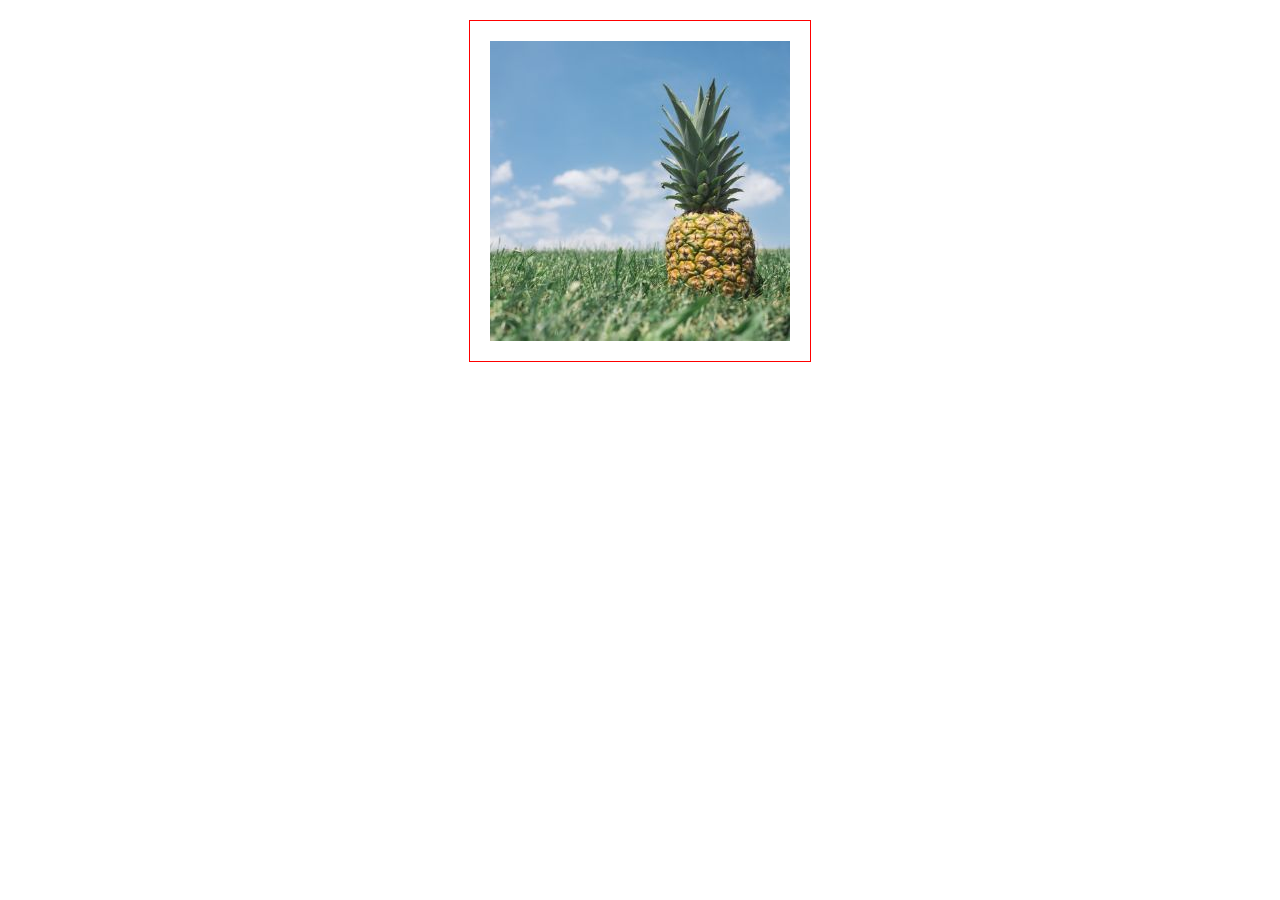
<file: index.html>
<!DOCTYPE html>
<html lang="en">
<head>
    <meta charset="UTF-8">
    <meta http-equiv="X-UA-Compatible" content="IE=edge">
    <meta name="viewport" content="width=device-width, initial-scale=1.0">
    <link rel="stylesheet" href="style.css">
    <title>Lecture 17</title>
    
</head>
<body>
    <div class="card">
        <div class="hoverDiv">
            <img src="pineapple.jpg" alt="">
            <div class="hoverInner">
                <h2>
                    Jarif Zawad
                </h2>
                <p>Class-9 <br>
                    col no 11538 <br>
                    sec- a

                </p>
            </div>
        </div>
        
    </div>
</body>
</html>
</file>
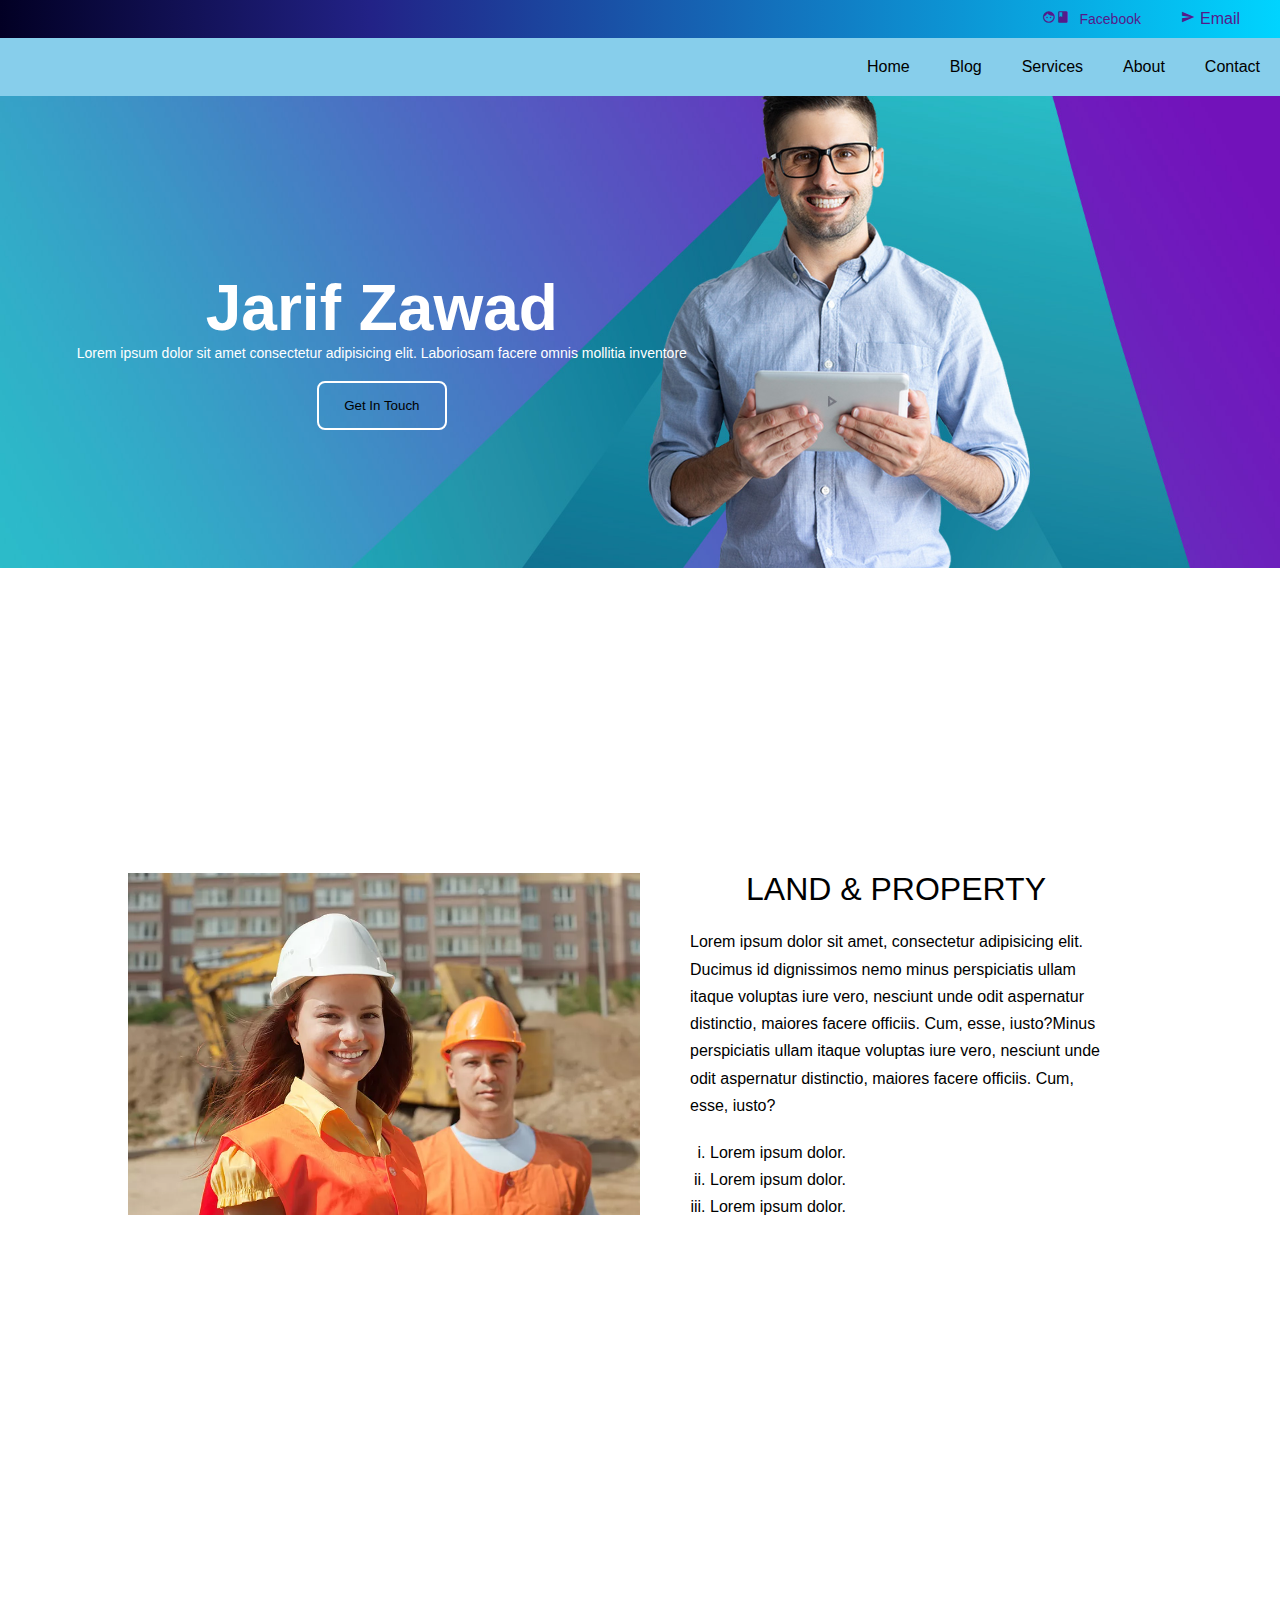
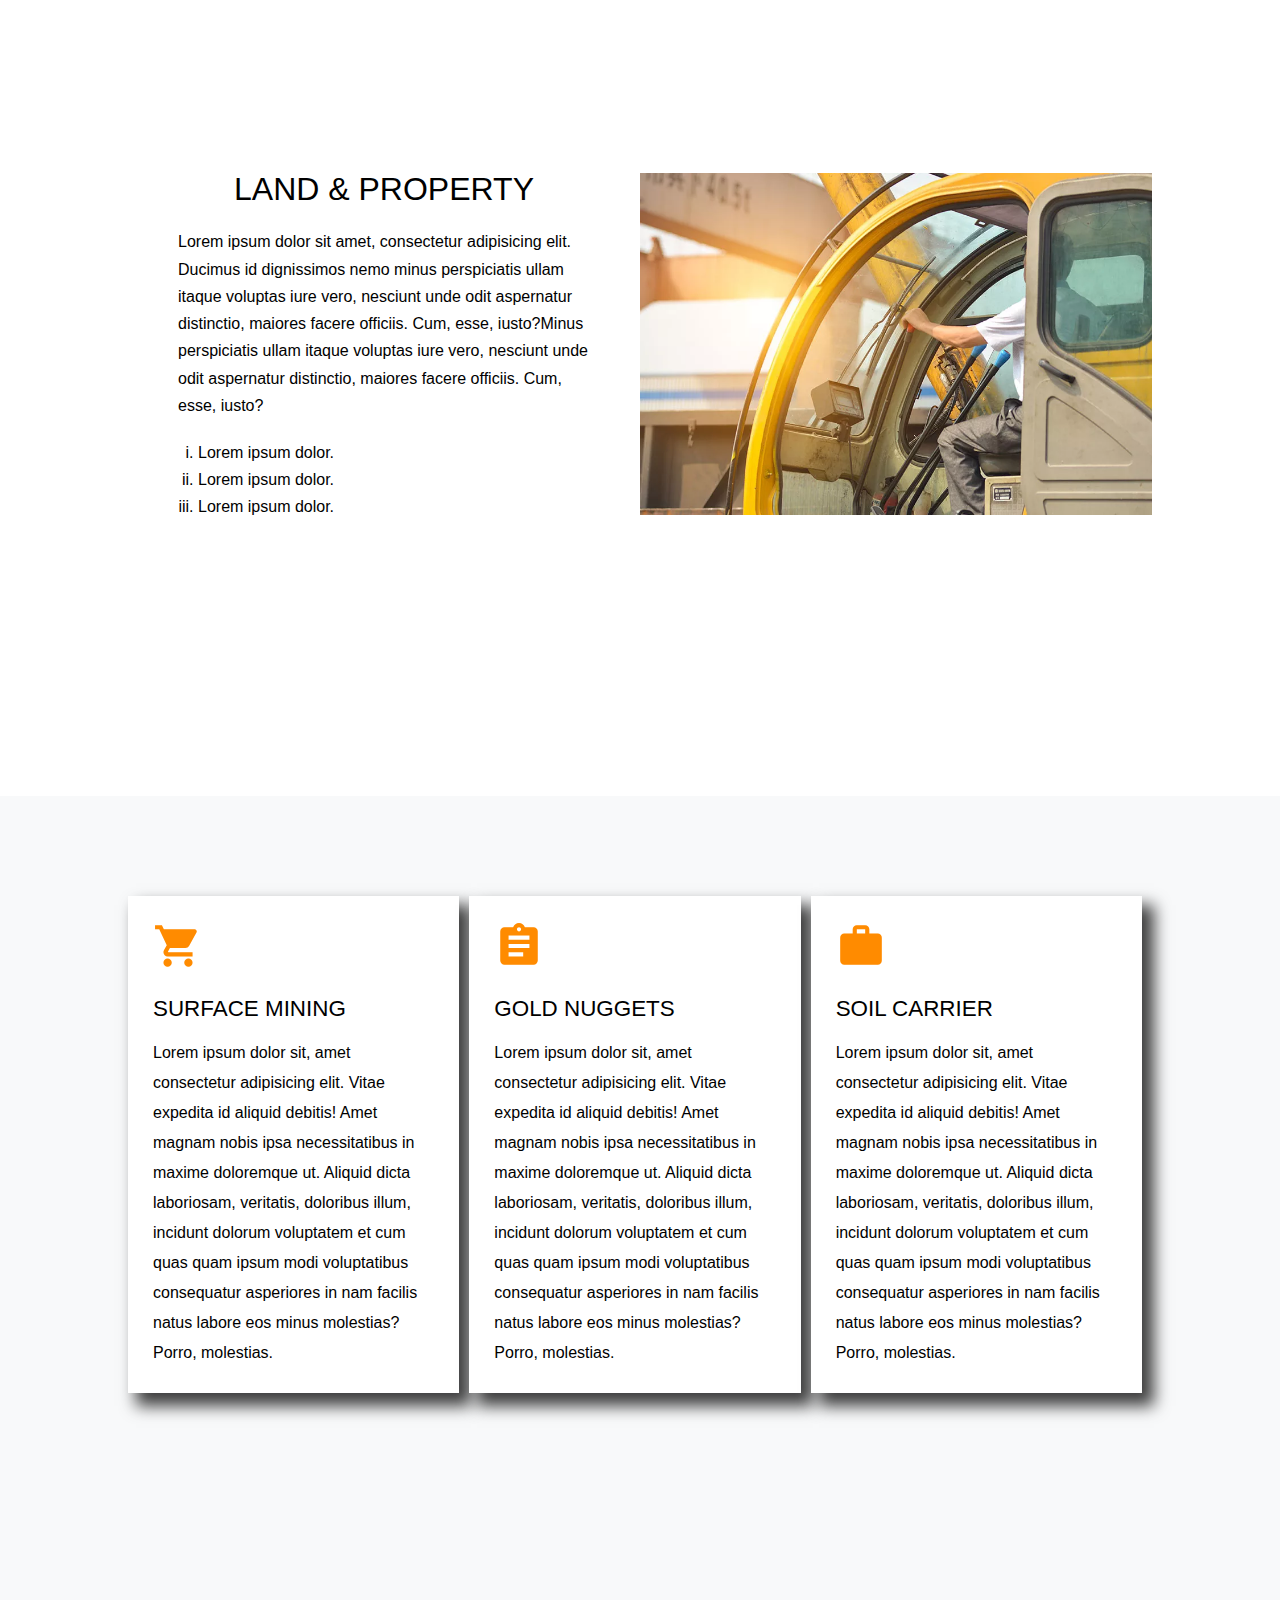
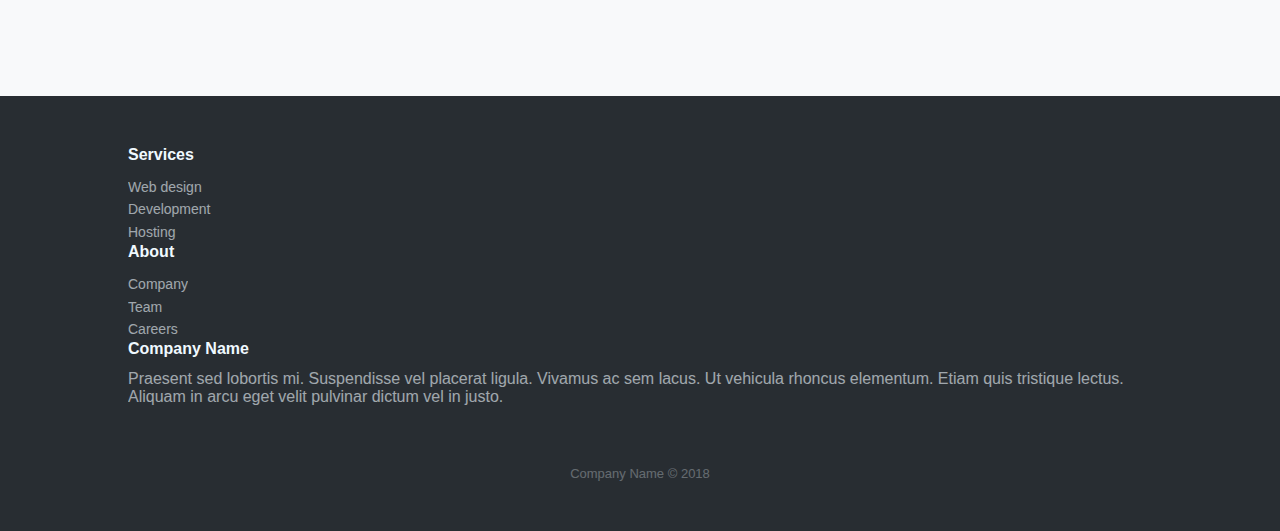
<file: lecture18/index.html>
<!DOCTYPE html>
<html lang="en">
<head>
    <meta charset="UTF-8">
    <meta name="viewport" content="width=device-width, initial-scale=1.0">
    <title>Theme One</title>
    <link rel="stylesheet" href="https://fonts.googleapis.com/icon?family=Material+Icons">
    <link rel="stylesheet" href="style.css">
</head>
<body>
    <div class="social-bar">
        <ul>
            <li>
                <a href="">
                    <i class="material-icons">facebook</i>
                    <span>Facebook</span>
                </a>
            </li>
            <li><a href=""><i class="material-icons">send</i>Email</a></li>
        </ul>
    </div>

    <div class="nav">
        <ul id="menubar">
            <li><a href="#">Home</a></li>
            <li><a href="#">Blog</a></li>
            <li><a href="#">Services</a></li>
            <li><a href="#">About</a></li>
            <li><a href="#">Contact</a></li>
        </ul>
    </div>
    <div class="banner">
        <img src="image/home-banner.jpg" alt="">
        <div class="content">
            <h2>Jarif Zawad</h2>
            <p>Lorem ipsum dolor sit amet consectetur adipisicing elit. Laboriosam facere omnis mollitia inventore</p>
            <button>Get In Touch</button>
        </div>
    </div>
    
    <div class="container">
        <div class="service-section">
            <div class="service-img" id="service-img">
                <img src="image/img_1.jpg" alt="">
            </div>
            <div class="service-content">
                <h1>LAND & PROPERTY</h1>
                <p>
                    Lorem ipsum dolor sit amet, consectetur adipisicing elit. Ducimus id dignissimos nemo minus perspiciatis ullam itaque voluptas iure vero, nesciunt unde odit aspernatur distinctio, maiores facere officiis. Cum, esse, iusto?Minus perspiciatis ullam itaque voluptas iure vero, nesciunt unde odit aspernatur distinctio, maiores facere officiis. Cum, esse, iusto?
                </p>
                <ul>
                    <li>Lorem ipsum dolor.</li>
                    <li>Lorem ipsum dolor.</li>
                    <li>Lorem ipsum dolor.</li>
                </ul>
            </div>
        </div>

        <div class="service-section">
            <div class="service-content">
                <h1>LAND & PROPERTY</h1>
                <p>
                    Lorem ipsum dolor sit amet, consectetur adipisicing elit. Ducimus id dignissimos nemo minus perspiciatis ullam itaque voluptas iure vero, nesciunt unde odit aspernatur distinctio, maiores facere officiis. Cum, esse, iusto?Minus perspiciatis ullam itaque voluptas iure vero, nesciunt unde odit aspernatur distinctio, maiores facere officiis. Cum, esse, iusto?
                </p>
                <ul>
                    <li>Lorem ipsum dolor.</li>
                    <li>Lorem ipsum dolor.</li>
                    <li>Lorem ipsum dolor.</li>
                </ul>
            </div>
            <div class="service-img">
                <img src="image/img_2.jpg" alt="">
            </div>
        </div>
    </div>

    <div class="container-bg-gray">
        <div class="service-items-parents">
            <div class="service-item">
                <i class="material-icons">shopping_cart</i>
                <h3>SURFACE MINING</h3>
                <p>Lorem ipsum dolor sit, amet consectetur adipisicing elit. Vitae expedita id aliquid debitis! Amet magnam nobis ipsa necessitatibus in maxime doloremque ut. Aliquid dicta laboriosam, veritatis, doloribus illum, incidunt dolorum voluptatem et cum quas quam ipsum modi voluptatibus consequatur asperiores in nam facilis natus labore eos minus molestias? Porro, molestias.</p>
            </div>
    
            <div class="service-item">
                <i class="material-icons">assignment</i>
                <h3>GOLD NUGGETS</h3>
                <p>Lorem ipsum dolor sit, amet consectetur adipisicing elit. Vitae expedita id aliquid debitis! Amet magnam nobis ipsa necessitatibus in maxime doloremque ut. Aliquid dicta laboriosam, veritatis, doloribus illum, incidunt dolorum voluptatem et cum quas quam ipsum modi voluptatibus consequatur asperiores in nam facilis natus labore eos minus molestias? Porro, molestias.</p>
            </div>

            <div class="service-item">
                <i class="material-icons">work</i>
                <h3>SOIL CARRIER</h3>
                <p>Lorem ipsum dolor sit, amet consectetur adipisicing elit. Vitae expedita id aliquid debitis! Amet magnam nobis ipsa necessitatibus in maxime doloremque ut. Aliquid dicta laboriosam, veritatis, doloribus illum, incidunt dolorum voluptatem et cum quas quam ipsum modi voluptatibus consequatur asperiores in nam facilis natus labore eos minus molestias? Porro, molestias.</p>
            </div>
        </div>
    </div>

    <div class="footer">
        
    </div>



    <script>
        window.onscroll = function() {
            myFunction()
        };
        
        var header = document.getElementById("menubar");
        var sticky = header.offsetTop;
        
        function myFunction() {

            if (window.pageYOffset > sticky) {
                header.classList.add("sticky");
            } else {
                header.classList.remove("sticky");
            }
        }
    </script>



<div class="footer-dark">
    <footer>
        <div class="container">
            <div class="row">
                <div class="col-sm-6 col-md-3 item">
                    <h3>Services</h3>
                    <ul>
                        <li><a href="#">Web design</a></li>
                        <li><a href="#">Development</a></li>
                        <li><a href="#">Hosting</a></li>
                    </ul>
                </div>
                <div class="col-sm-6 col-md-3 item">
                    <h3>About</h3>
                    <ul>
                        <li><a href="#">Company</a></li>
                        <li><a href="#">Team</a></li>
                        <li><a href="#">Careers</a></li>
                    </ul>
                </div>
                <div class="col-md-6 item text">
                    <h3>Company Name</h3>
                    <p>Praesent sed lobortis mi. Suspendisse vel placerat ligula. Vivamus ac sem lacus. Ut vehicula rhoncus elementum. Etiam quis tristique lectus. Aliquam in arcu eget velit pulvinar dictum vel in justo.</p>
                </div>
                
            </div>
            <p class="copyright">Company Name © 2018</p>
        </div>
    </footer>
</div>
</body>
</html>
</file>
<file: style.css>
* {
            padding: 0;
            margin: 0;
        }
        .card {
            width: 300px;
            padding: 20px;
            border: 1px solid red;
            margin: 20px auto;
        }
        .card .hoverDiv {
            width: 300px;
            height: 300px;
            position: relative;
        }
        .card .hoverDiv img {
            max-width: 100%;
        }
        .card .hoverDiv .hoverInner {
            position: absolute;
            left: 0;
            top: 0;
            text-align: center;
            width: 0;
            height: 0;
            background-color: rgba(3, 227, 252, 0.2);
            opacity: 0;
            /* transition: .5s; */
            transition: width 2s, height 2s, transform 2s;
            
        }
        .card .hoverDiv .hoverInner h2 {
            margin-top: 150px;
            font-size: 24px;
        }
        .card .hoverDiv:hover .hoverInner {
            width: 100%;
            height: 100%;
            opacity: 1;
            /* background-color: rgba(179,229,251,.2) */
            transform: rotate(360deg);
            
        }
</file>
<file: lecture18/style.css>
* {
    margin: 0;
    padding: 0;
    box-sizing: border-box;
    font-family: sans-serif;
}
.social-bar {
    padding: 10px;
    background: rgb(2,0,36);
    background: linear-gradient(90deg, rgba(2,0,36,1) 0%, rgba(9,9,121,0.8995973389355743) 29%, rgba(0,212,255,1) 100%);
}
.social-bar ul {
    list-style: none;
    display: flex;
    justify-content: flex-end;
}
.social-bar ul li {
    margin-right: 20px;
}
.social-bar ul li a {
    text-decoration: none;
    padding: 10px;
}
.social-bar ul li a span {
    font-size: 14px;
}
.social-bar ul li a i {
    font-size: 14px;
    padding-right: 5px;
}
/* End social bar */
.sticky {
    position: fixed;
    top: 0;
    width: 100%;
}
.nav {
    position: relative;
    z-index: 100;
}
.nav ul {
    background-color: skyblue;
    list-style: none;
    display: flex;
    justify-content: flex-end;
    
}
.nav ul li {
    padding: 20px;
    
}
.nav ul li a {
    color: black;
    text-decoration: none;
}
.nav ul li:hover {
    background-color: gray;
}
/* End Nav */

.banner {
    max-height: 350px;
    width: 100%;
    position: relative;
    margin-bottom: 150px;
}
.banner img {
    height: 100%;
    width: 100%;
}
.banner .content {
    text-align: center;
    position: absolute;
    left: 6%;
    top: 50%;
}
.banner .content h2 {
    font-size: 4rem;
    color: #fff;
}
.banner .content p {
    font-size: 14px;
    color: #fff;
}
.banner .content button {
    padding: 15px 25px;
    margin-top: 20px;
    background-color: transparent;
    border: 2px solid #fff;
    border-radius: 8px;
}
.banner .content button:hover {
    background-color: #fff;
    cursor: pointer;
}
/* End Banner */

.container {
    width: 80%;
    margin: 0 auto;
}
.service-section {
    width: 100%;
    height: auto;
    height: 100vh;
    display: flex;
    justify-content: center;
    align-items: center;
}
.service-section .service-img {
    width: 50%;
}
.service-section .service-img:hover {
    animation: left-in 2s ease-in forwards;
    animation-delay: 0;
    opacity: 0;
}
.service-section .service-img img {
    height: 100%;
    width: 100%;
}
.service-section .service-content {
    width: 50%;
    padding: 50px;
}
.service-section .service-content:hover {
    animation: right-in 2s ease-in forwards;
    animation-delay: 0;
    opacity: 0;
}
.service-section .service-content h1 {
    text-align: center;
    font-weight: 400;
    margin-bottom: 20px;
}
.service-section .service-content p {
    line-height: 1.7rem;
    margin-bottom: 20px;
}
.service-section .service-content ul {
    list-style-type: lower-roman;
    padding-left: 20px;
    line-height: 1.7rem;
}
/* End */
.container-bg-gray {
    background-color: #f8f9fa;
    width: 100%;
    height: 100vh;
}
.container-bg-gray .service-items-parents {
    width: 80%;
    margin: auto;
    display: flex;
    align-items: center;
    justify-content: center;
    padding-top: 100px;
}
.container-bg-gray .service-items-parents .service-item {
    width: 33%;
    padding: 25px;
    background-color: #fff;
    margin-right: 10px;
    -webkit-box-shadow: 10px 11px 15px 2px rgba(0,0,0,0.75);
    -moz-box-shadow: 10px 11px 15px 2px rgba(0,0,0,0.75);
    box-shadow: 10px 11px 15px 2px rgba(0,0,0,0.75);
}
.container-bg-gray .service-items-parents .service-item i {
    color: #ff8b00;
    width: 60px;
    height: 60px;
    font-size: 50px;
    margin-bottom: 15px;
}
.container-bg-gray .service-items-parents .service-item h3 {
    font-size: 1.4rem;
    font-weight: 500;
    line-height: 1.2;
    font-family: "Oswald", sans-serif;
    margin-bottom: 15px;
}
.container-bg-gray .service-items-parents .service-item p {
    line-height: 30px;
    font-family: "Oswald", sans-serif;
}



/* Animation */
@keyframes fadeIn {
    0% { opacity: 0}
    100% { opacity: 1}
}

@keyframes left-in {
    0% { 
        opacity: 0;
        transform: translateX(-200px);
    }
    100% { 
        opacity: 1;
        transform: translateX(0px);
    }
}

@keyframes right-in {
    0% { 
        opacity: 0;
        transform: translateX(200px);
    }
    100% { 
        opacity: 1;
        transform: translateX(0px);
    }
}
.footer-dark {
    padding:50px 0;
    color:#f0f9ff;
    background-color:#282d32;
  }
  
  .footer-dark h3 {
    margin-top:0;
    margin-bottom:12px;
    font-weight:bold;
    font-size:16px;
  }
  
  .footer-dark ul {
    padding:0;
    list-style:none;
    line-height:1.6;
    font-size:14px;
    margin-bottom:0;
  }
  
  .footer-dark ul a {
    color:inherit;
    text-decoration:none;
    opacity:0.6;
  }
  
  .footer-dark ul a:hover {
    opacity:0.8;
  }
  
  @media (max-width:767px) {
    .footer-dark .item:not(.social) {
      text-align:center;
      padding-bottom:20px;
    }
  }
  
  .footer-dark .item.text {
    margin-bottom:36px;
  }
  
  @media (max-width:767px) {
    .footer-dark .item.text {
      margin-bottom:0;
    }
  }
  
  .footer-dark .item.text p {
    opacity:0.6;
    margin-bottom:0;
  }
  
  .footer-dark .item.social {
    text-align:center;
  }
  
  
  .footer-dark .item.social > a {
    font-size:20px;
    width:36px;
    height:36px;
    line-height:36px;
    display:inline-block;
    text-align:center;
    border-radius:50%;
    box-shadow:linear-gradient(90deg, #40e0d0 0%, #ff8c00 50%, #ff0080 100%)
    margin:0 8px;
    color:linear-gradient(90deg, #40e0d0 0%, #ff8c00 50%, #ff0080 100%)
    opacity:0.75;
  }
  
  .footer-dark .item.social > a:hover {
    opacity:0.9;
  }
  
  .footer-dark .copyright {
    text-align:center;
    padding-top:24px;
    opacity:0.3;
    font-size:13px;
    margin-bottom:0;
  }
</file>
